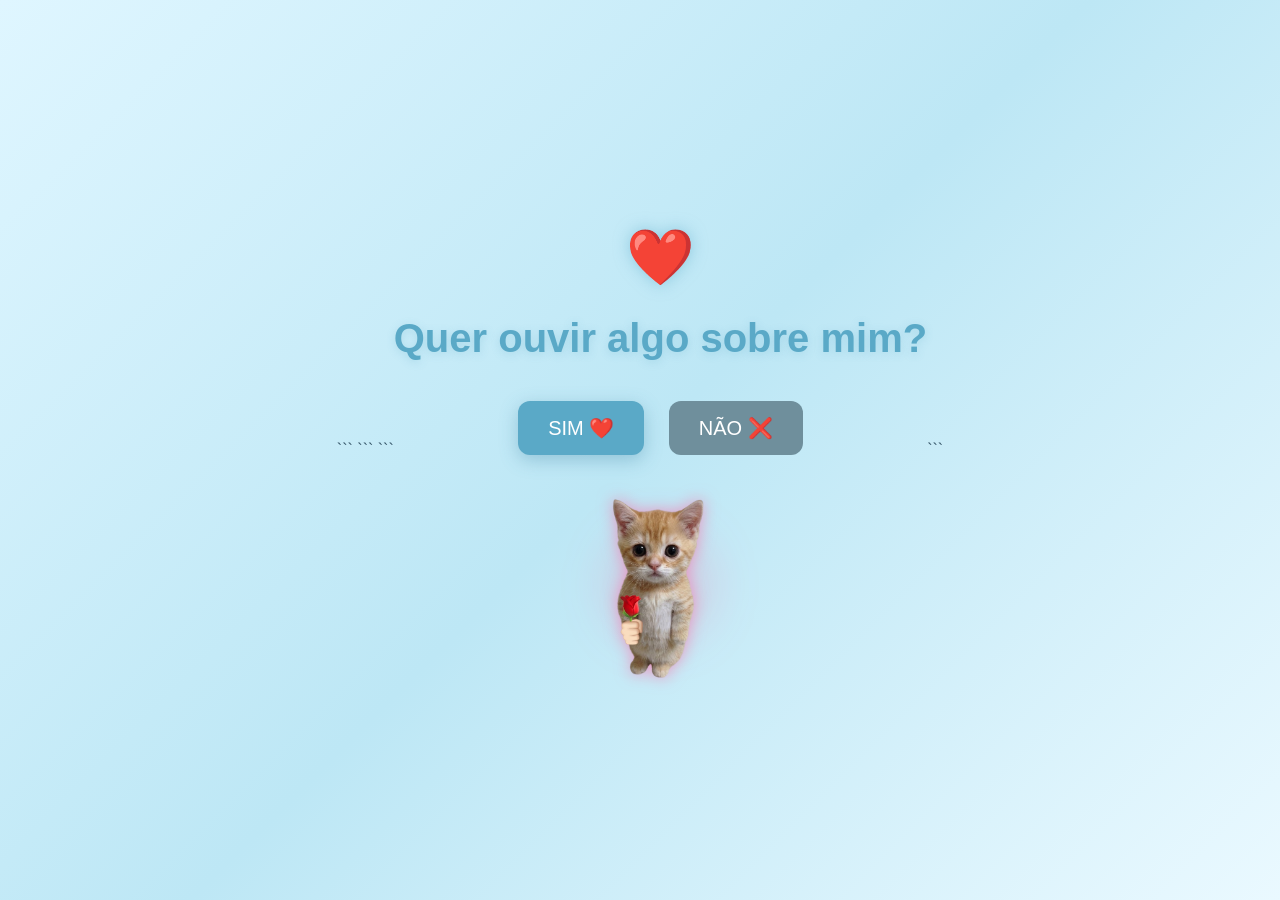
<file: index.html>
<!DOCTYPE html>

<html lang="pt-BR">

<head>
    <meta charset="UTF-8">
    <meta name="viewport" content="width=device-width, initial-scale=1.0">
    <title>Uma Pergunta...</title>

```
<link rel="stylesheet" href="style.css">
```

</head>

<body>

```
<div class="container">

    <div class="heart">❤️</div>

    <h1>Quer ouvir algo sobre mim?</h1>

    <div class="botoes">
        <button id="sim">SIM ❤️</button>
        <button id="nao">NÃO ❌</button>
    </div>

    <!-- Espaço reservado para o gatinho -->
    <div class="gatinho-principal">
    <div class="brilho"></div>
    <img src="gatinho.png" alt="Gatinho segurando uma rosa">
</div>

</div>

<script src="script.js"></script>
```

</body>

</html>
</file>
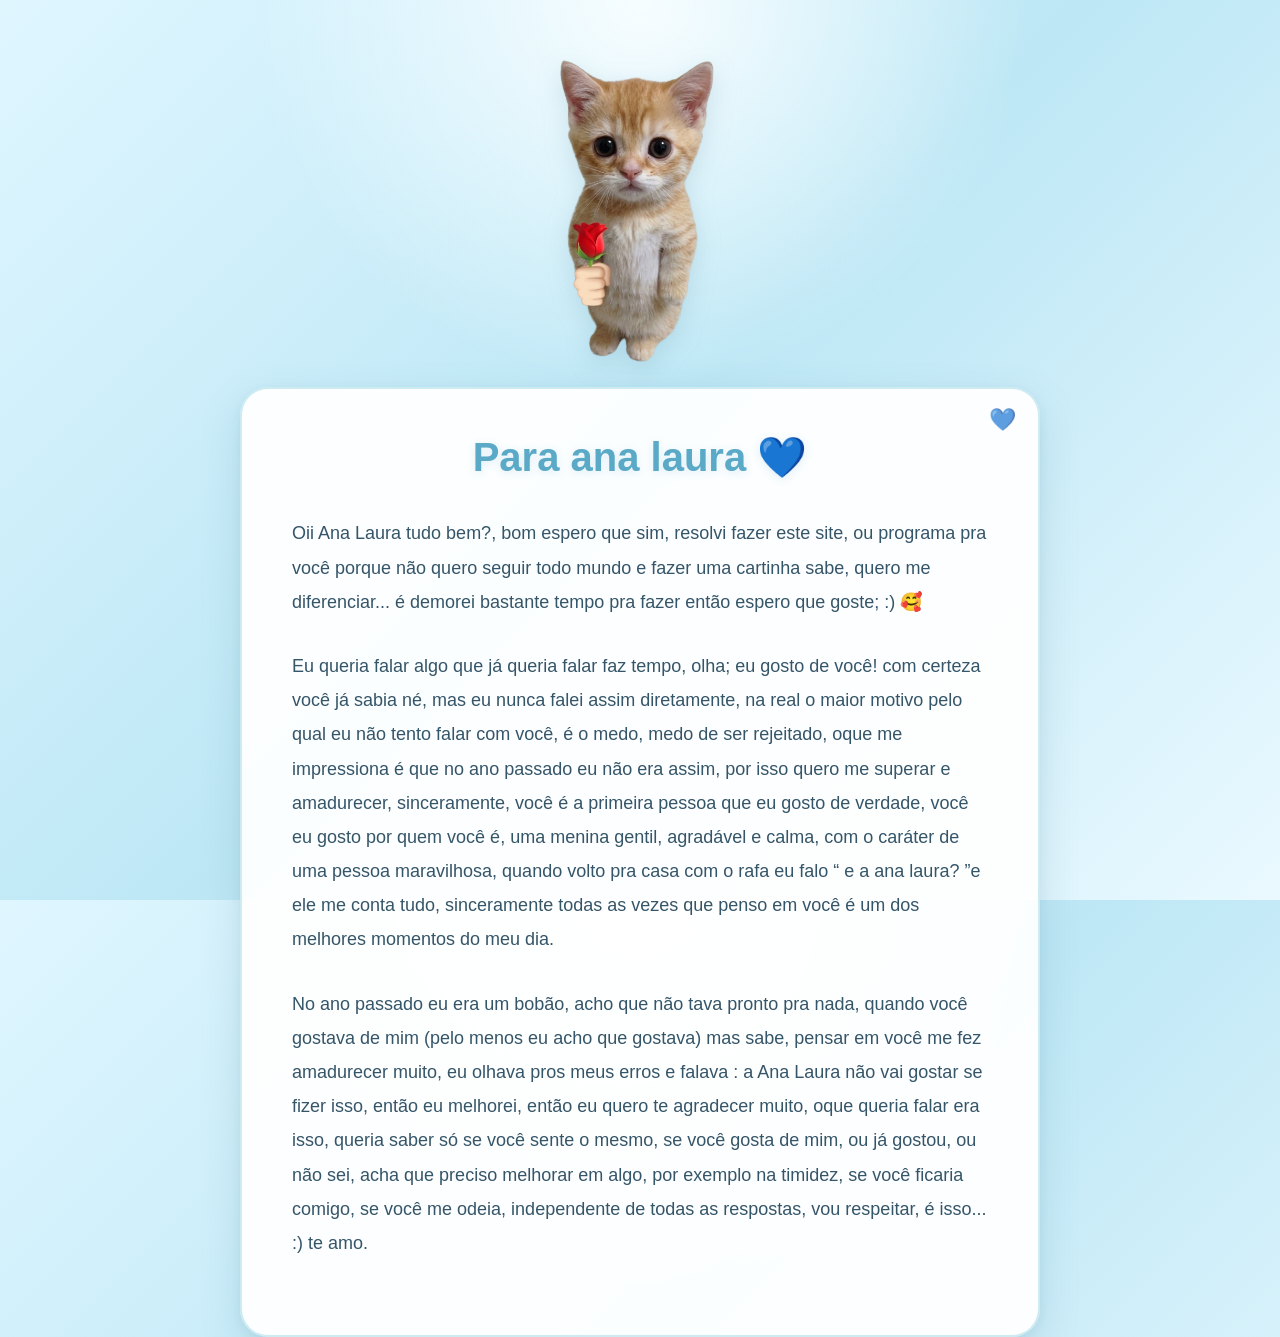
<file: index2.html>
<!DOCTYPE html>
<html lang="pt-BR">

<head>
    <meta charset="UTF-8">
    <meta name="viewport" content="width=device-width, initial-scale=1.0">

    <title>Para ana laura 💙</title>

    <link rel="stylesheet" href="style.css">
</head>

<body class="pagina-declaracao">

    <div class="declaracao">

        <img src="gatinho.png" class="gatinho"
alt="gatinho segurando uma rosa">

        <div class="carta">

            <h1>Para ana laura 💙</h1>

            <p>
                Oii Ana Laura tudo bem?, bom espero que sim, resolvi fazer
                este site, ou programa pra você porque não quero seguir todo mundo e fazer uma
                cartinha sabe, quero me diferenciar... é demorei bastante tempo pra fazer então
                espero que goste; :) 🥰
            </p>

            <p>
                Eu queria falar algo que já queria falar faz tempo, olha; eu
                gosto de você! com certeza você  já sabia
                né, mas eu nunca falei assim diretamente, na real o maior motivo pelo qual
                eu não tento falar com você, é o medo, medo de ser rejeitado, oque me impressiona é que no ano
                passado eu não era assim, por isso quero me superar e amadurecer, sinceramente,
                você é a primeira pessoa que eu gosto de verdade, você eu gosto por quem você
                é, uma menina gentil, agradável e calma, com o caráter de uma pessoa maravilhosa,
                quando volto pra casa com o rafa eu falo “ e a ana laura? ”e ele me conta tudo,
                sinceramente todas as vezes que penso em você é um dos melhores momentos do meu
                dia.
            </p>

            <p>
                No ano passado eu era um bobão, acho que não tava pronto pra
                nada, quando você gostava de mim (pelo menos eu acho que gostava) mas sabe,
                pensar em você me fez amadurecer muito, eu olhava pros meus erros e falava : a
                Ana Laura não vai gostar se fizer isso, então eu melhorei, então eu quero te
                agradecer muito, oque queria falar era isso, queria saber só se você sente o
                mesmo, se você gosta de mim, ou já gostou, ou não sei, acha que preciso melhorar em
                algo, por exemplo na timidez, se você ficaria comigo, se você me odeia,
                independente de todas as respostas, vou respeitar, é isso...    :)
                te
                amo.
            </p>

        </div>

    </div>

</body>

</html>
</file>
<file: style.css>
body {
    margin: 0;
    height: 100vh;
    display: flex;
    justify-content: center;
    align-items: center;
    font-family: Arial, sans-serif;
  background: linear-gradient(
    135deg,
    #dff6ff,
    #bde7f5,
    #eaf9ff
);

color: #355568;
}

.container {
    text-align: center;
    position: relative;
    z-index: 2;
}

.heart {
    font-size: 55px;
    margin-bottom: 10px;

    animation: pulsar 1.2s infinite;

    filter: drop-shadow(0 0 8px rgba(90, 169, 199, 0.5));
}

h1 {
    font-size: 40px;
    margin-bottom: 30px;

    color: #5aa9c7;

    text-shadow: 0 2px 8px rgba(90, 169, 199, 0.25);
}

.botoes {
    position: relative;
    z-index: 10;
}

button {
    padding: 15px 30px;
    margin: 10px;
    font-size: 20px;
    border: none;
    border-radius: 12px;
    cursor: pointer;
    transition: transform 0.2s;
}

button:hover {
    transform: scale(1.08);
}

#sim {
    background: #5aa9c7;
    color: white;

    box-shadow: 0 5px 18px rgba(60, 130, 160, 0.35);
}

#nao {
    background: #6f8f9c;
    color: white;
}

.gatinho-principal {
    position: relative;
    width: 180px;
    height: 180px;
    margin: 30px auto 0;
    display: flex;
    justify-content: center;
    align-items: center;
    font-size: 75px;
    animation: gatinhoFlutuando 3s ease-in-out infinite;
}
.gatinho-principal img {
    position: relative;
    z-index: 2;
    width: 130px;
    height: auto;
    filter: drop-shadow(0 0 8px rgba(255, 100, 160, 0.6));
}
.brilho {
    position: absolute;
    width: 100px;
    height: 100px;
    border-radius: 50%;
    background: rgba(255, 70, 140, 0.2);
    filter: blur(25px);
}

@keyframes pulsar {
    0% {
        transform: scale(1);
    }

    50% {
        transform: scale(1.3);
    }

    100% {
        transform: scale(1);
    }
}

@keyframes gatinhoFlutuando {
    0%, 100% {
        transform: translateY(0);
    }

    50% {
        transform: translateY(-8px);
    }
}


/* SEGUNDA PÁGINA */

/* =========================================
   SEGUNDA PÁGINA — DECLARAÇÃO
   ========================================= */

.pagina-declaracao {
    min-height: 100vh;
    margin: 0;
    padding: 50px 20px 70px;
    box-sizing: border-box;

    display: flex;
    justify-content: center;
    align-items: flex-start;

    background:
        radial-gradient(circle at top, #f7fdff 0%, transparent 35%),
        linear-gradient(135deg, #dff6ff, #bde7f5, #eaf9ff);

    color: #355568;
    font-family: Arial, sans-serif;

    overflow-y: auto;
}

.pagina-declaracao .declaracao {
    width: 100%;
    max-width: 800px;
    text-align: center;
}


/* =========================================
   GATINHO
   ========================================= */

.pagina-declaracao .gatinho {
    display: block;

    width: 220px;
    height: auto;

    margin: 0 auto 25px;

    animation: gatinhoPulando 3s ease-in-out infinite;

    filter: drop-shadow(0 8px 12px rgba(70, 130, 150, 0.18));
}


/* =========================================
   CARTINHA
   ========================================= */

.pagina-declaracao .carta {
    position: relative;

    width: 100%;
    box-sizing: border-box;

    background: rgba(255, 255, 255, 0.94);

    padding: 45px 50px;

    border-radius: 28px;

    border: 2px solid rgba(150, 210, 225, 0.45);

    box-shadow:
        0 15px 40px rgba(70, 130, 150, 0.18),
        0 3px 10px rgba(70, 130, 150, 0.08);

    text-align: left;
}


/* detalhe decorativo da carta */

.pagina-declaracao .carta::before {
    content: "💙";

    position: absolute;

    top: 18px;
    right: 22px;

    font-size: 22px;

    opacity: 0.7;
}


/* =========================================
   TÍTULO
   ========================================= */

.pagina-declaracao h1 {
    text-align: center;

    color: #5aa9c7;

    font-size: 40px;

    margin-top: 0;
    margin-bottom: 35px;

    text-shadow: 0 2px 8px rgba(90, 169, 199, 0.18);
}


/* =========================================
   TEXTO
   ========================================= */

.pagina-declaracao p {
    font-size: 18px;

    line-height: 1.9;

    margin-top: 0;
    margin-bottom: 30px;

    color: #355568;
}


/* =========================================
   ANIMAÇÃO DO GATINHO
   ========================================= */

@keyframes gatinhoPulando {

    0%, 100% {
        transform: translateY(0);
    }

    50% {
        transform: translateY(-8px);
    }

}


/* =========================================
   CELULAR
   ========================================= */

@media (max-width: 600px) {

    .pagina-declaracao {
        padding: 30px 12px 50px;
    }

    .pagina-declaracao .gatinho {
        width: 170px;
        margin-bottom: 18px;
    }

    .pagina-declaracao .carta {
        padding: 32px 22px;
        border-radius: 22px;
    }

    .pagina-declaracao h1 {
        font-size: 30px;
        margin-bottom: 28px;
    }

    .pagina-declaracao p {
        font-size: 17px;
        line-height: 1.8;
        margin-bottom: 25px;
    }

}
</file>
